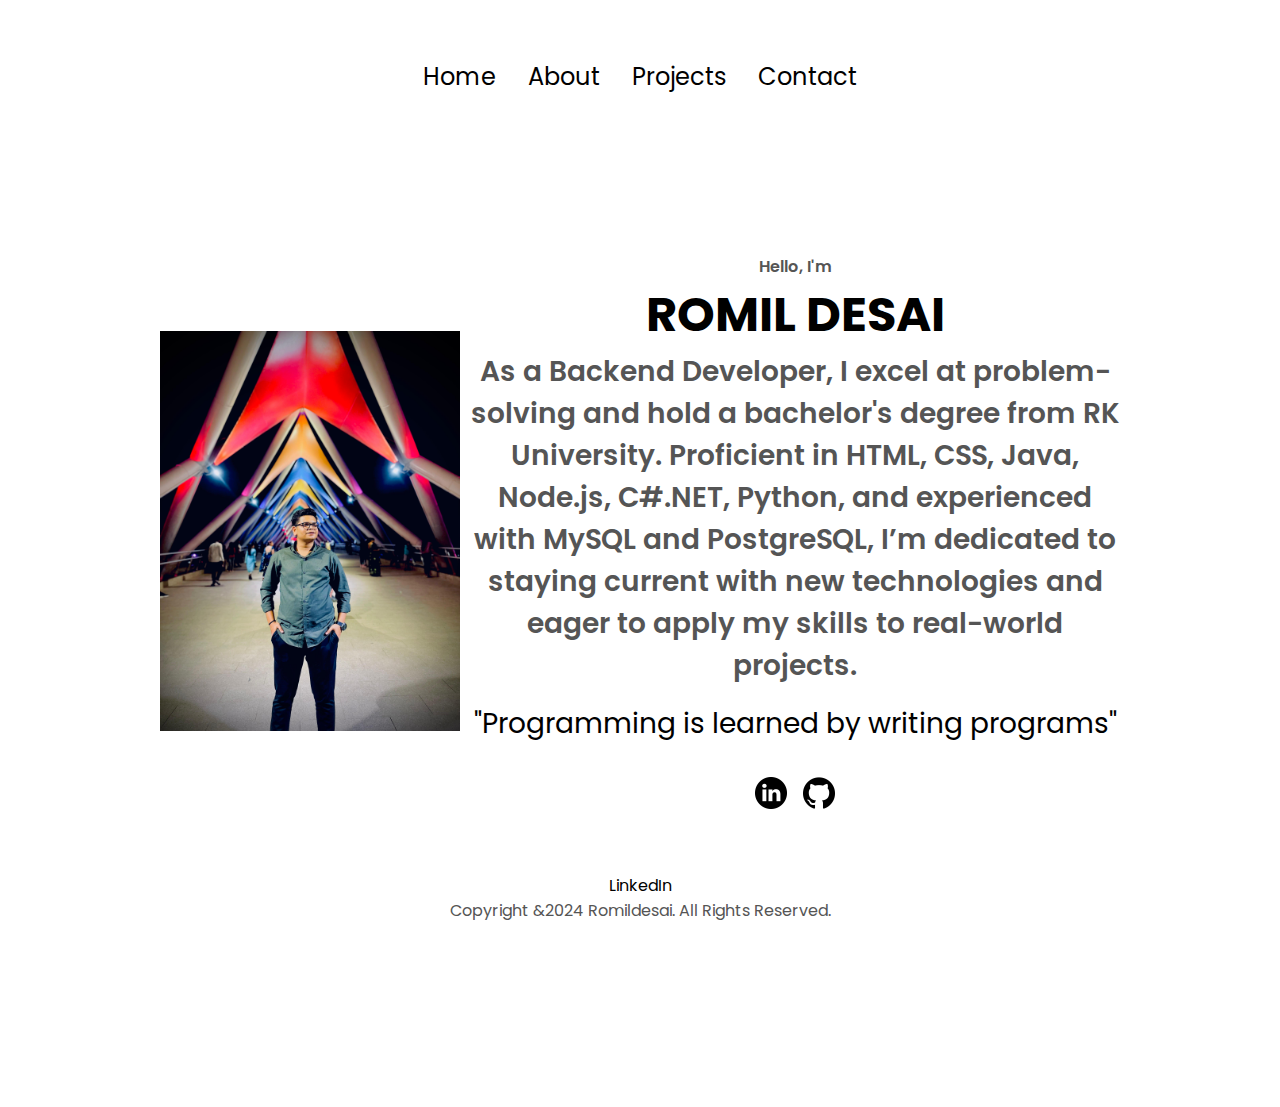
<file: index.html>
<!DOCTYPE html>
<html lang="en">
  <head>
    <meta charset="UTF-8" />
    <meta http-equiv="X-UA-Compatible" content="IE=edge" />
    <meta name="viewport" content="width=device-width, initial-scale=1.0" />
    <title>My Portfolio</title>
    <link rel="stylesheet" href="style.css" />
  </head>
  <body>
    <nav id="desktop-nav">
      <div>
        <ul class="nav-links">
          <li><a href="index.html">Home</a></li>
          <li><a href="AboutMe.html">About</a></li>
          <li><a href="Project.html">Projects</a></li>
          <li><a href="Contact.html">Contact</a></li>
        </ul>
      </div>
    </nav>
    <section id="profile">
      <div class="section__pic-container">
        <img src="./assets/profile_photo.jpeg" height="100%" width="250%" style="margin-right: 230px;"/>
      </div>
      <div class="section__text">
        <p class="section__text__p1">Hello, I'm</p>
        <h1 class="title">ROMIL DESAI</h1>
        <p class="section__text__p2">As a Backend Developer, I excel at problem-solving and hold a bachelor's degree from RK University. Proficient in HTML, CSS, Java, Node.js, C#.NET, Python, and experienced with MySQL and PostgreSQL, 
          I’m dedicated to staying current with new technologies and eager to apply my skills to real-world projects.            
        </p>
        <blockquote class="section__text__p2">"Programming is learned by writing programs"</blockquote>
        <div class="btn-container">
         
          
        </div>
        <div id="socials-container">
          <img
            src="./assets/linkedin.png"
            alt="My LinkedIn profile"
            class="icon"
            onclick="location.href='https://www.linkedin.com/in/romil-desai-9a4803206/'"
            height="20"
          />
          <img
            src="./assets/github.png"
            alt="My Github profile"
            class="icon"
            onclick="location.href='https://github.com/romildesai'"
            height="20"
          />
        </div>
      </div>
    </section>    
    <footer style="position: relative; top: 20%;">      
      <p>
          <a href="https://www.linkedin.com">LinkedIn</a></p>
  
  <p>Copyright &2024 Romildesai. All Rights Reserved.</p>
  <script src="script.js"></script>
</footer>
    <script src="script.js"></script>
  </body>
</html>
</file>
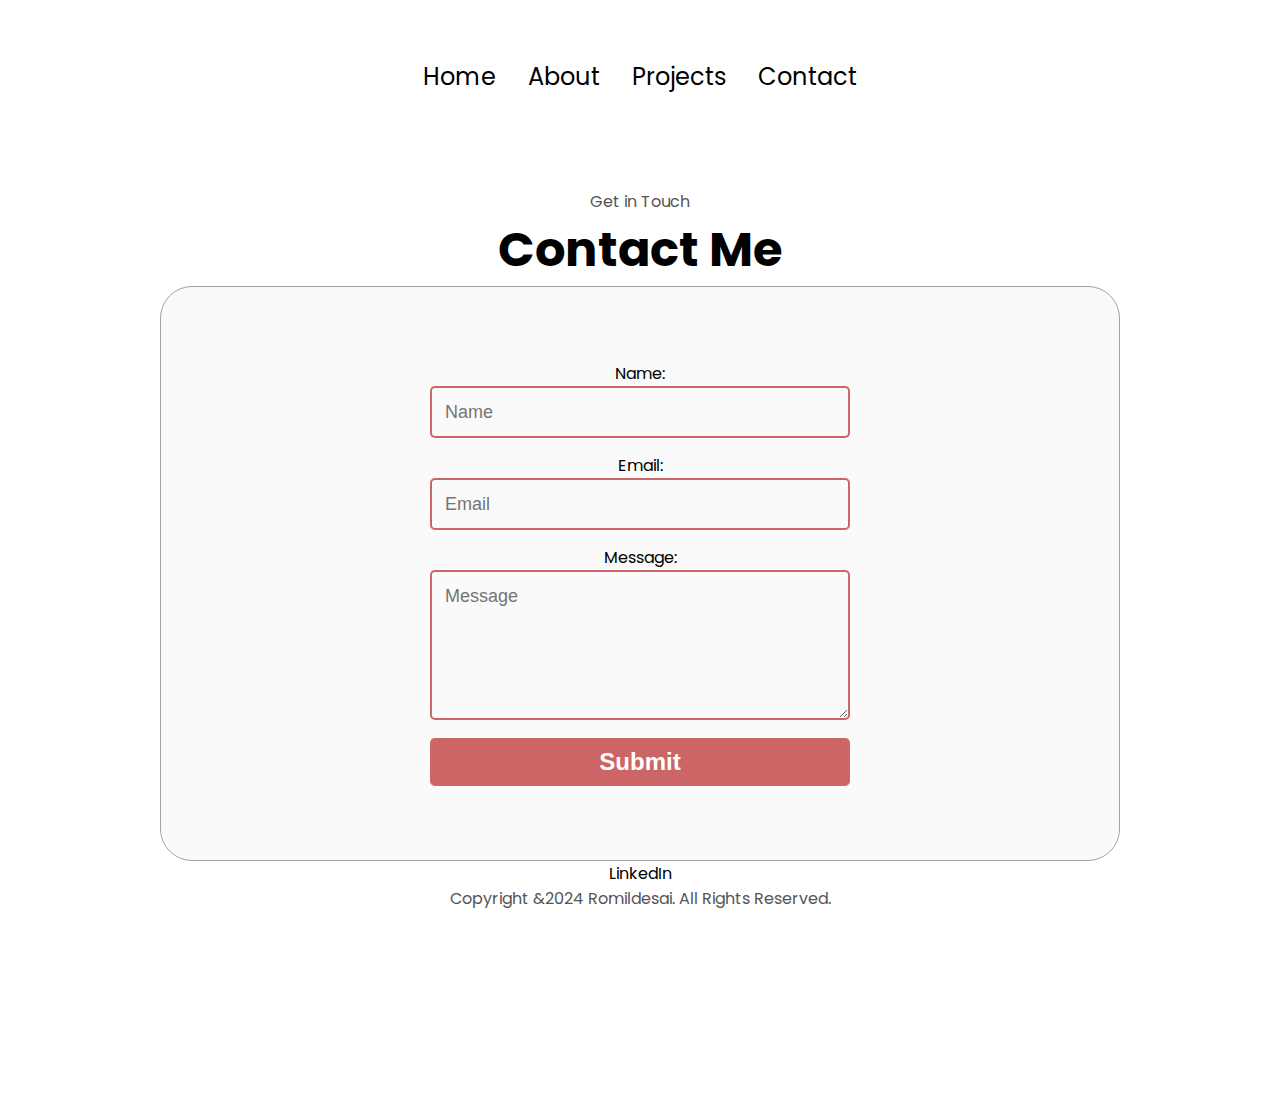
<file: Contact.html>
<!DOCTYPE html>
<html lang="en">
<head>
    <meta charset="UTF-8">
    <meta name="viewport" content="width=device-width, initial-scale=1.0">
    <title>Contact</title>
    <link rel="stylesheet" href="style.css" />

</head>
<body>
    <nav id="desktop-nav">
        <div>
          <ul class="nav-links">
            <li><a href="index.html">Home</a></li>
            <li><a href="AboutMe.html">About</a></li>
            <li><a href="Project.html">Projects</a></li>
            <li><a href="Contact.html">Contact</a></li>
          </ul>
        </div>
      </nav>
      <section id="contact">
        <p class="section__text__p1">Get in Touch</p>
        <h2 class="title">Contact Me</h2>
        <div class="experience-details-container">
          <div class="details-container color-container">
              
              <form id="contact-form" action="#" method="POST">      
                <label for="name">Name:</label>
                <input name="name" type="text" class="feedback-input" id="name" placeholder="Name"/> 
                
                <label for="email">Email:</label>
                <input name="email" type="text" class="feedback-input" id="email" placeholder="Email"/>
                
                <label for="message">Message:</label>
                <textarea name="text" class="feedback-input" id="message" placeholder="Message"></textarea>
                
                <button type="submit">Submit</button>
              </form>

             
        </div>
      </section>
      <footer style="position: relative; top: 20%;">      
        <p>
            <a href="https://www.linkedin.com">LinkedIn</a></p>
    
    <p>Copyright &2024 Romildesai. All Rights Reserved.</p>
    <script src="script.js"></script>
  </footer>
      
</body>
</html>
</file>
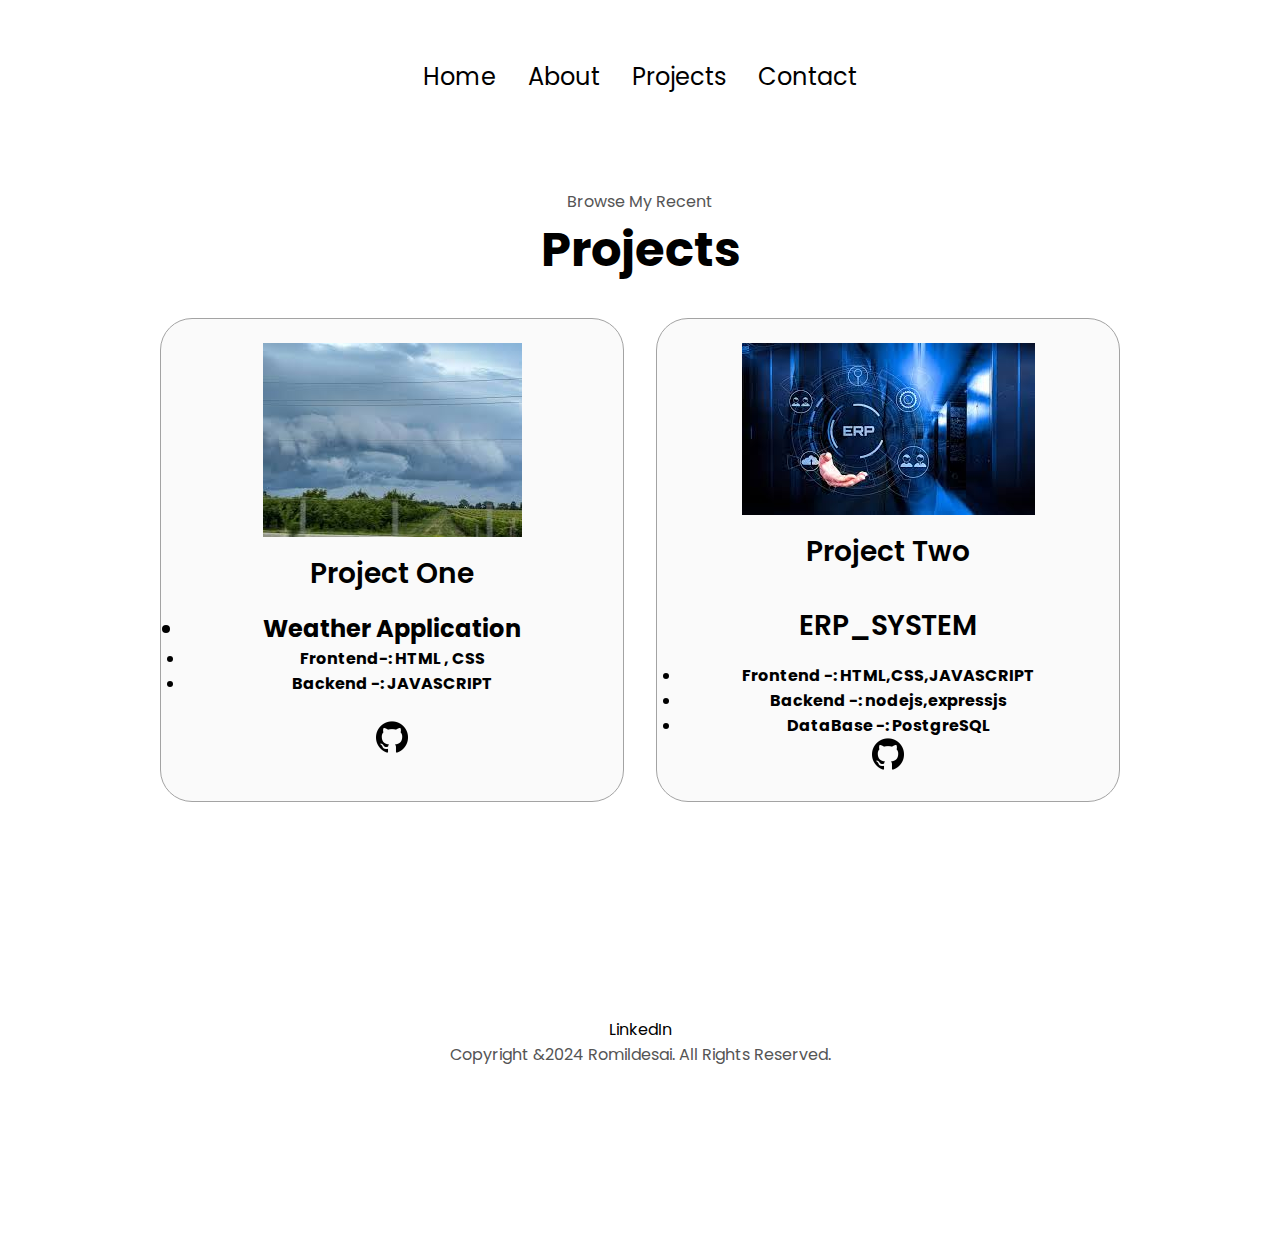
<file: Project.html>
<!DOCTYPE html>
<html lang="en">
<head>
    <meta charset="UTF-8">
    <meta name="viewport" content="width=device-width, initial-scale=1.0">
    <title>Project</title>
    <link rel="stylesheet" href="style.css" />

</head>
<body>
    <nav id="desktop-nav">
        <div>
          <ul class="nav-links">
            <li><a href="index.html">Home</a></li>
            <li><a href="AboutMe.html">About</a></li>
            <li><a href="Project.html">Projects</a></li>
            <li><a href="Contact.html">Contact</a></li>
          </ul>
        </div>
      </nav>
      <section id="projects">
        <p class="section__text__p1">Browse My Recent</p>
        <h1 class="title">Projects</h1>
        <div class="experience-details-container">
          <div class="about-containers">
            <div class="details-container color-container">
              <div class="article-container">
                <img
                src="./assets/last.jpeg"
                alt="Project 1"
                />
              </div>
              <h2 class="experience-sub-title project-title">Project One</h2>

              <h2><li>Weather Application</li></h2>
              <h4> 
                <li>Frontend-: HTML , CSS</li>
                <li>Backend -: JAVASCRIPT</li>
              </h4><br>
              <div class="btn-container">              
                <!-- <audio  src="audio/Avicii_-_The_Nights.mp3" controls></audio> -->
                <!-- <a href="https://github.com/romildesai/WeatherApp">WeatherApp</a> -->
                <img
                src="./assets/github.png"
                alt="My Github profile"
                class="icon"
                onclick="location.href='https://github.com/romildesai/WeatherApp'"
                height="20"
              />
              </div>
              <div class="btn-container">
               
              </div>
            </div>
            <div class="details-container color-container">
              <div class="article-container">
                <img
                src="./assets/erp.png"
                alt="Project 2"
                  
                />
              </div>
              <h2 class="experience-sub-title project-title">Project Two</h2>
              <div class="btn-container">
                <h2 class="experience-sub-title project-title">ERP_SYSTEM</h2>
                
                
              </div>
              <h4>  
                
                  <li>Frontend -: HTML,CSS,JAVASCRIPT</li>
                  <li>Backend -: nodejs,expressjs </li>
                  <li>DataBase -: PostgreSQL </li>                
                 
                  <img
                  src="./assets/github.png"
                  alt="My Github profile"
                  class="icon"
                  onclick="location.href='https://github.com/romildesai/WeatherApp'"
                  height="20"
                />         
              </h4>
            </div>
          </div>
        </div>
        
      </section>
      
      
      <script src="script.js"></script>
      <footer>      
        <p>
            <a href="https://www.linkedin.com">LinkedIn</a></p>    
    <p>Copyright &2024 Romildesai. All Rights Reserved.</p>
    <script src="script.js"></script>
  </footer>
</body>
</html>
</file>
<file: style.css>
/* GENERAL */

@import url("https://fonts.googleapis.com/css2?family=Poppins:wght@300;400;500;600&display=swap");

* {
  margin: 0;
  padding: 0;
}

body {
  font-family: "Poppins", sans-serif;
}

html {
  scroll-behavior: smooth;
}

p {
  color: rgb(85, 85, 85);
}

/* TRANSITION */

a,
.btn {
  transition: all 300ms ease;
}

/* DESKTOP NAV */

nav,
.nav-links {
  display: flex;
}

nav {
  justify-content: space-around;
  align-items: center;
  height: 17vh;
}

.nav-links {
  gap: 2rem;
  list-style: none;
  font-size: 1.5rem;
}

a {
  color: black;
  text-decoration: none;
  text-decoration-color: rgb(116, 103, 103);
}

a:hover {
  color: grey;
  text-decoration: underline;
  text-underline-offset: 1rem;
  text-decoration-color: rgb(181, 181, 181);
}

.logo {
  font-size: 2rem;
}

.logo:hover {
  cursor: default;
}

/* HAMBURGER MENU */

#hamburger-nav {
  display: none;
}

.hamburger-menu {
  position: relative;
  display: inline-block;
}

.hamburger-icon {
  display: flex;
  flex-direction: column;
  justify-content: space-between;
  height: 24px;
  width: 30px;
  cursor: pointer;
}

.hamburger-icon span {
  width: 100%;
  height: 2px;
  background-color: black;
  transition: all 0.3 ease-in-out;
}

.menu-links {
  position: absolute;
  top: 100%;
  right: 0;
  background-color: rgb(255, 255, 255);
  width: fit-content;
  max-height: 0;
  overflow: hidden;
  transition: all 0.3 ease-in-out;
}

.menu-links a {
  display: block;
  padding: 10px;
  text-align: center;
  font-size: 1.5rem;
  color: black;
  text-decoration: none;
  transition: all 0.3 ease-in-out;
}

.menu-links li {
  list-style: none;
}

.menu-links.open {
  max-height: 300px;
}

.hamburger-icon.open span:first-child {
  transform: rotate(45deg) translate(10px, 5px);
}

.hamburger-icon.open span:nth-child(2) {
  opacity: 0;
}

.hamburger-icon.open span:last-child {
  transform: rotate(-45deg) translate(10px, -5px);
}

.hamburger-icon span:first-child {
  transform: none;
}

.hamburger-icon span:first-child {
  opacity: 1;
}

.hamburger-icon span:first-child {
  transform: none;
}

/* SECTIONS */

section {
  padding-top: 4vh;
  height: 96vh;
  margin: 0 10rem;
  box-sizing: border-box;
  min-height: fit-content;
}

.section-container {
  display: flex;
}

/* PROFILE SECTION */

#profile {
  display: flex;
  justify-content: center;
  gap: 5rem;
  height: 80vh;
}

.section__pic-container {
  display: flex;
  height: 400px;
  width: 400px;
  margin: auto 0;
}

.section__text {
  align-self: center;
  text-align: center;
}

.section__text p {
  font-weight: 600;
}

.section__text__p1 {
  text-align: center;
}

.section__text__p2 {
  font-size: 1.75rem;
  margin-bottom: 1rem;
}

.title {
  font-size: 3rem;
  text-align: center;
}

#socials-container {
  display: flex;
  justify-content: center;
  margin-top: 1rem;
  gap: 1rem;
}

/* ICONS */

.icon {
  cursor: pointer;
  height: 2rem;
}

/* BUTTONS */

.btn-container {
  display: flex;
  justify-content: center;
  gap: 1rem;
}

.btn {
  font-weight: 600;
  transition: all 300ms ease;
  padding: 1rem;
  width: 8rem;
  border-radius: 2rem;
}

.btn-color-1,
.btn-color-2 {
  border: rgb(53, 53, 53) 0.1rem solid;
}

.btn-color-1:hover,
.btn-color-2:hover {
  cursor: pointer;
}

.btn-color-1,
.btn-color-2:hover {
  background: rgb(53, 53, 53);
  color: white;
}

.btn-color-1:hover {
  background: rgb(0, 0, 0);
}

.btn-color-2 {
  background: none;
}

.btn-color-2:hover {
  border: rgb(255, 255, 255) 0.1rem solid;
}

.btn-container {
  gap: 1rem;
}

/* ABOUT SECTION */

#about {
  position: relative;
}

.about-containers {
  gap: 2rem;
  margin-bottom: 2rem;
  margin-top: 2rem;
}

.about-details-container {
  justify-content: center;
  flex-direction: column;
}

.about-containers,
.about-details-container {
  display: flex;
}

.about-pic {
  border-radius: 2rem;
}

.arrow {
  position: absolute;
  right: -5rem;
  bottom: 2.5rem;
}

.details-container {
  padding: 1.5rem;
  flex: 1;
  background: white;
  border-radius: 2rem;
  border: rgb(53, 53, 53) 0.1rem solid;
  border-color: rgb(163, 163, 163);
  text-align: center;
}

.section-container {
  gap: 4rem;
  height: 80%;
}

.section__pic-container {
  height: 400px;
  width: 400px;
  margin: auto 0;
}

/* EXPERIENCE SECTION */

#experience {
  position: relative;
}

.experience-sub-title {
  color: rgb(85, 85, 85);
  font-weight: 600;
  font-size: 1.75rem;
  margin-bottom: 2rem;
}

.experience-details-container {
  display: flex;
  justify-content: center;
  flex-direction: column;
}

.article-container {
  display: flex;
  text-align: initial;
  flex-wrap: wrap;
  flex-direction: row;
  gap: 2.5rem;
  justify-content: space-around;
}

article {
  display: flex;
  width: 10rem;
  justify-content: space-around;
  gap: 0.5rem;
}

article .icon {
  cursor: default;
}

/* PROJECTS SECTION */

#projects {
  position: relative;
}

.color-container {
  border-color: rgb(163, 163, 163);
  background: rgb(250, 250, 250);
}

.project-img {
  border-radius: 2rem;
  width: 90%;
  height: 90%;
}

.project-title {
  margin: 1rem;
  color: black;
}

.project-btn {
  color: black;
  border-color: rgb(163, 163, 163);
}

/* CONTACT */

#contact {
  display: flex;
  justify-content: center;
  flex-direction: column;
  height: 70vh;
}

.contact-info-upper-container {
  display: flex;
  justify-content: center;
  border-radius: 2rem;
  border: rgb(53, 53, 53) 0.1rem solid;
  border-color: rgb(163, 163, 163);
  background: (250, 250, 250);
  margin: 2rem auto;
  padding: 0.5rem;
}

.contact-info-container {
  display: flex;
  align-items: center;
  justify-content: center;
  gap: 0.5rem;
  margin: 1rem;
}

.contact-info-container p {
  font-size: larger;
}

.contact-icon {
  cursor: default;
}

.email-icon {
  height: 2.5rem;
}

/* FOOTER SECTION */

footer {
  height: 26vh;
  margin: 0 1rem;
}

footer p {
  text-align: center;
}



@import url(https://fonts.googleapis.com/css?family=Montserrat:400,700);

form { max-width:420px; margin:50px auto; }

.feedback-input {
  color:rgb(0, 0, 0);
  font-family: Helvetica, Arial, sans-serif;
  font-weight:500;
  font-size: 18px;
  border-radius: 5px;
  line-height: 22px;
  background-color: transparent;
  border:2px solid #CC6666;
  transition: all 0.3s;
  padding: 13px;
  margin-bottom: 15px;
  width:100%;
  box-sizing: border-box;
  outline:0;
}

.feedback-input:focus { border:2px solid #CC4949; }

textarea {
  height: 150px;
  line-height: 150%;
  resize:vertical;
}

[type="submit"] {
  font-family: 'Montserrat', Arial, Helvetica, sans-serif;
  width: 100%;
  background:#CC6666;
  border-radius:5px;
  border:0;
  cursor:pointer;
  color:white;
  font-size:24px;
  padding-top:10px;
  padding-bottom:10px;
  transition: all 0.3s;
  margin-top:-4px;
  font-weight:700;
}
[type="submit"]:hover { background:#CC4949; }
</file>
